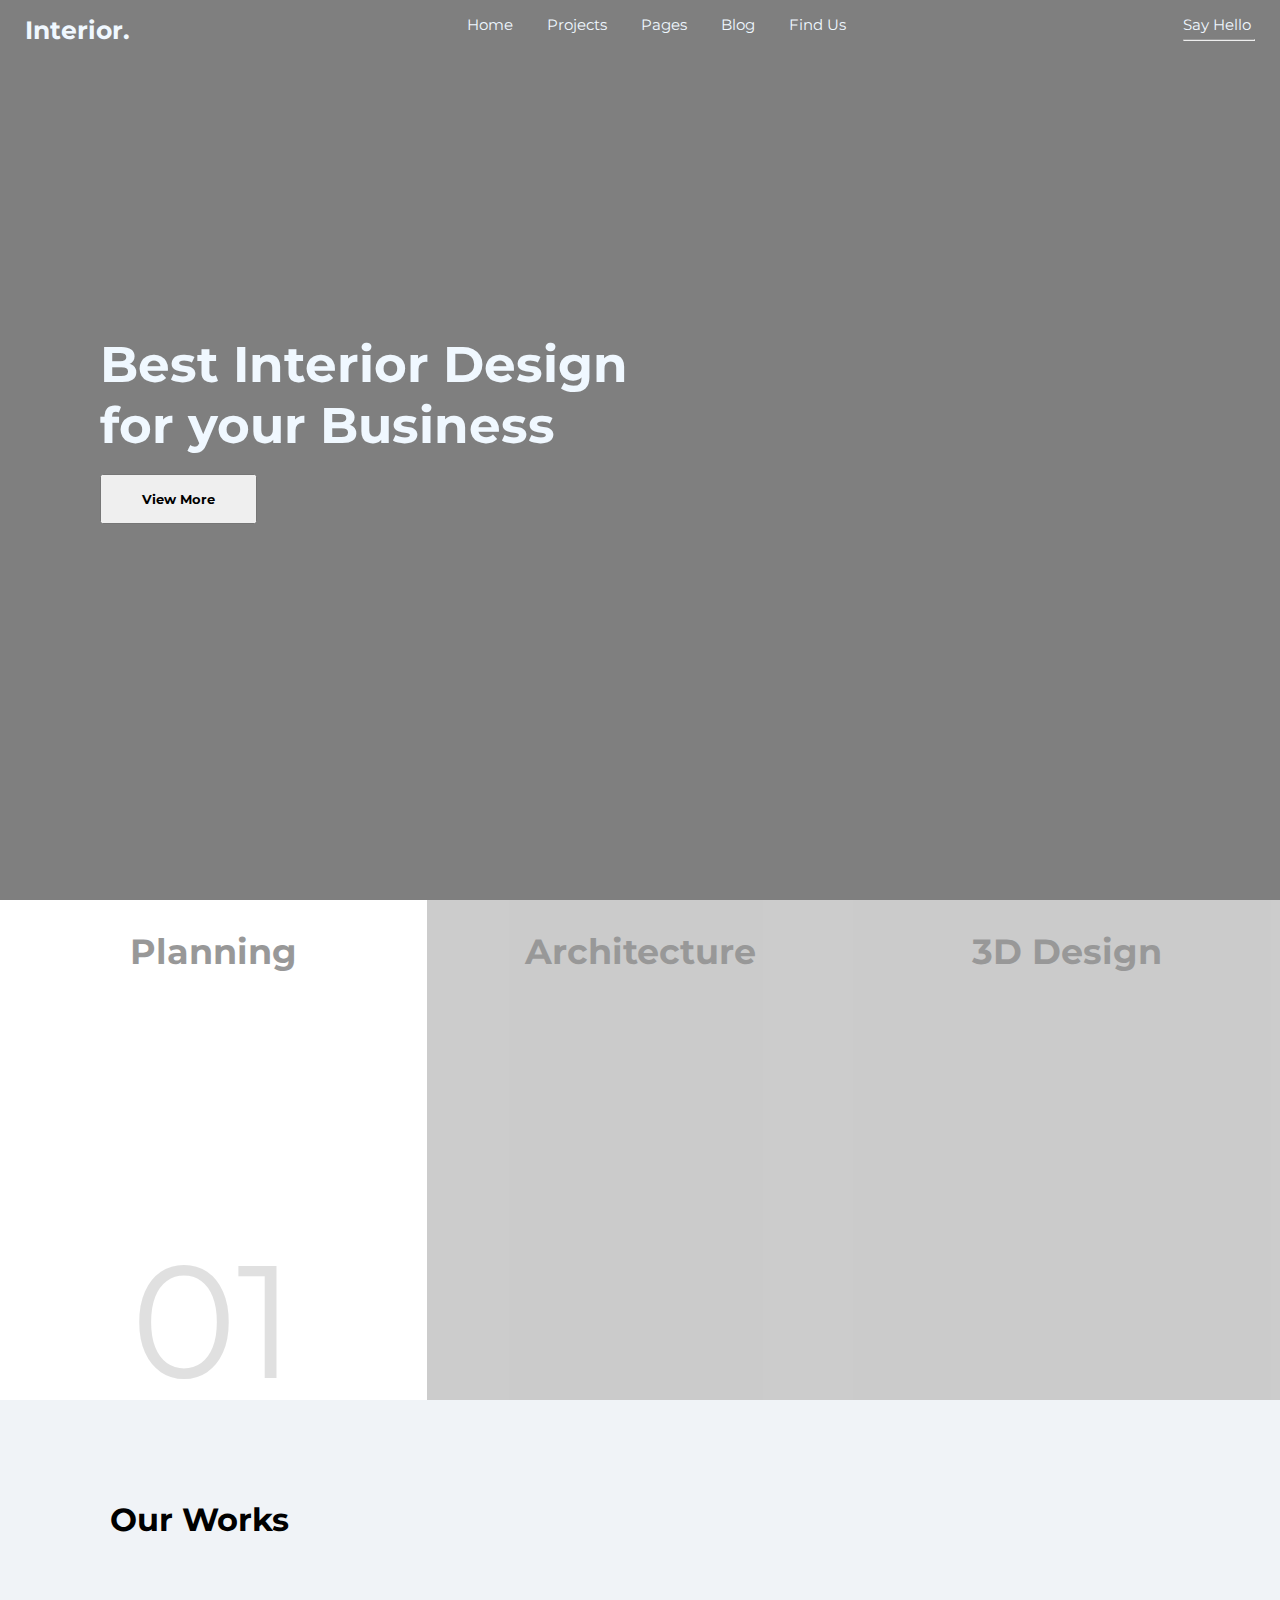
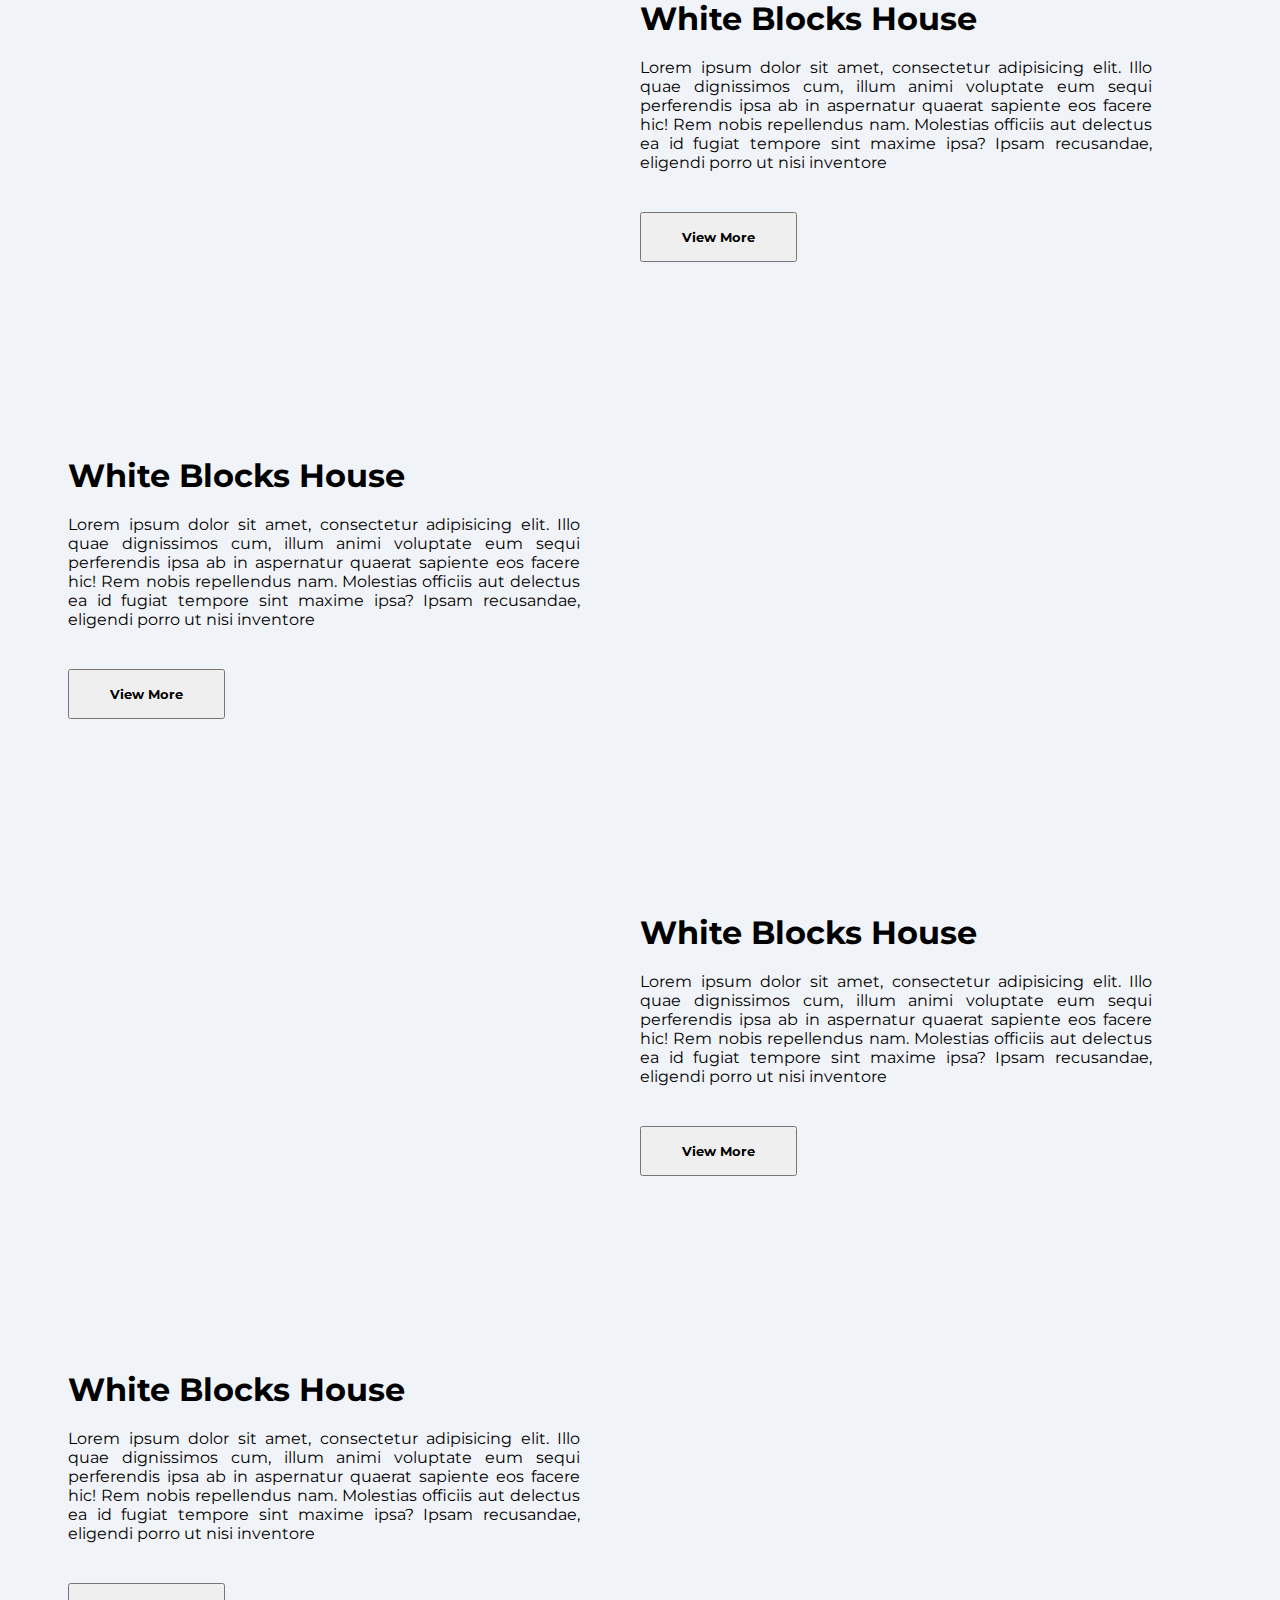
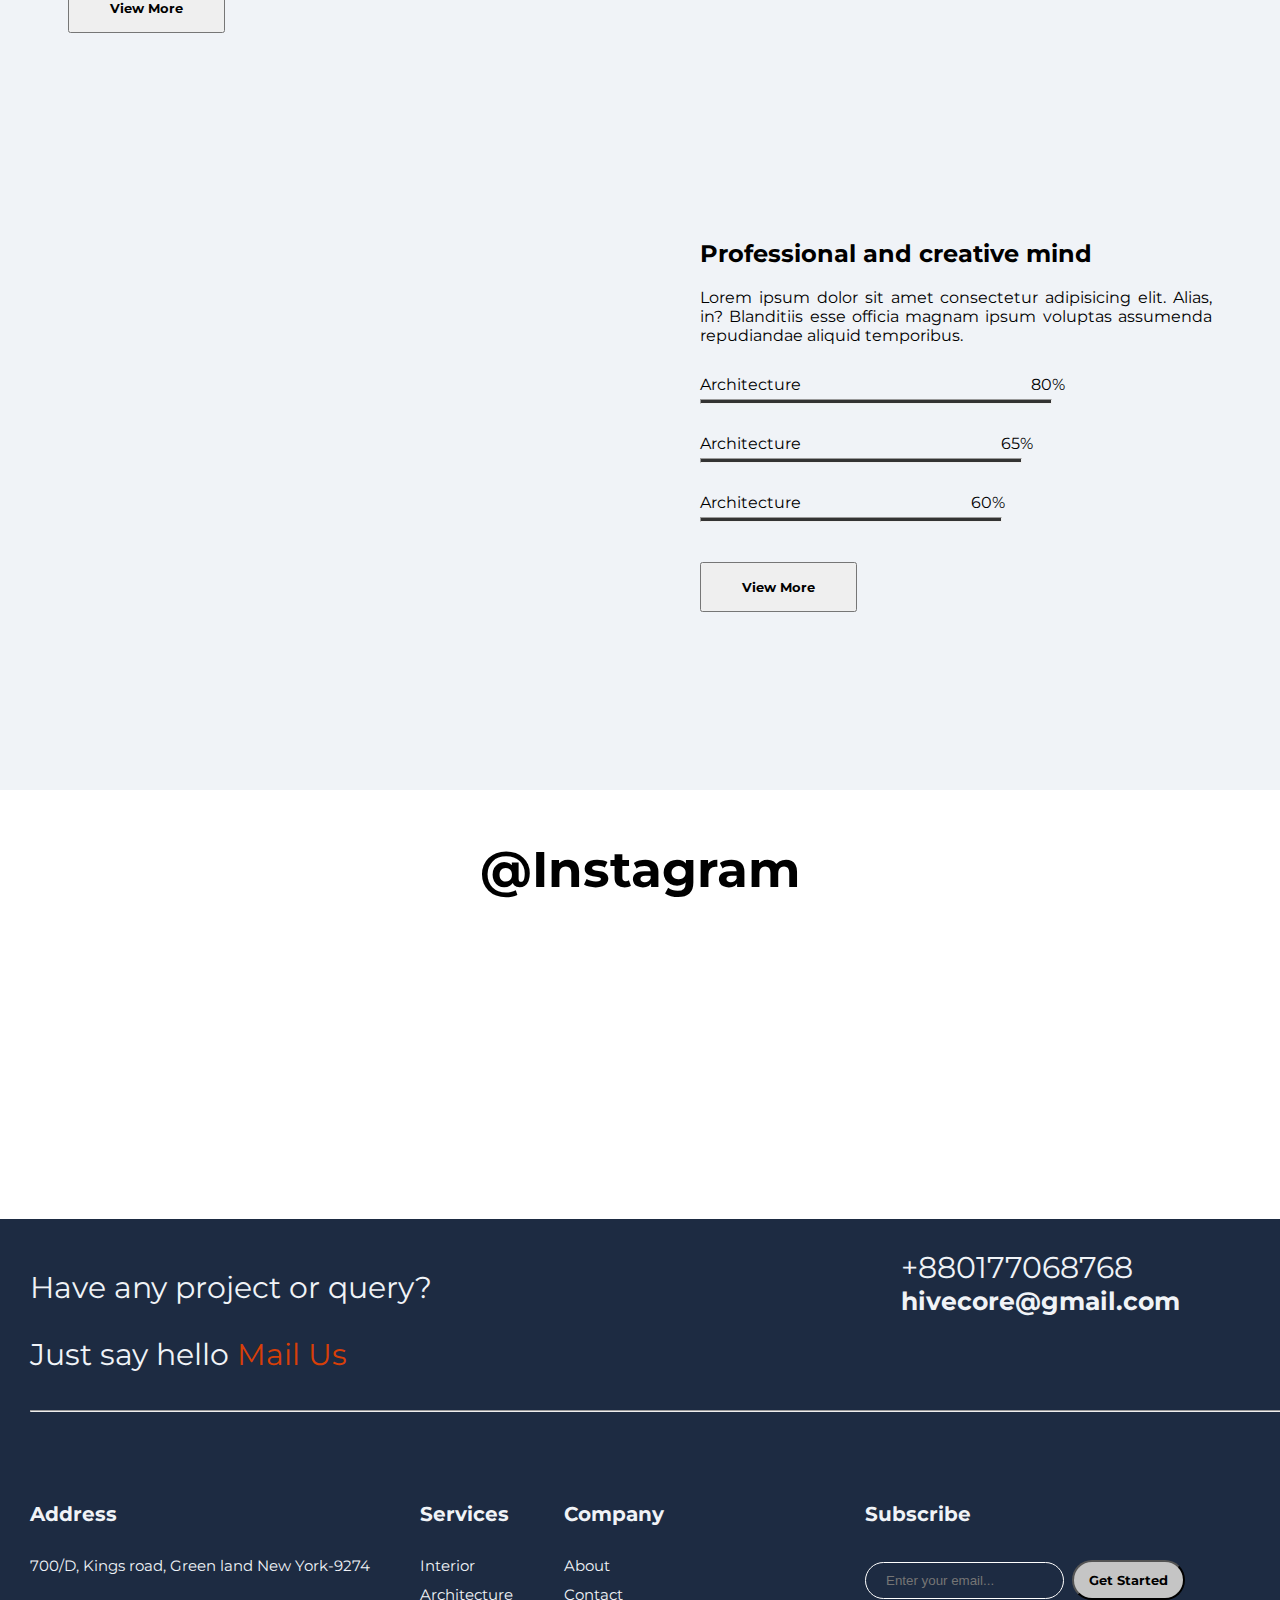
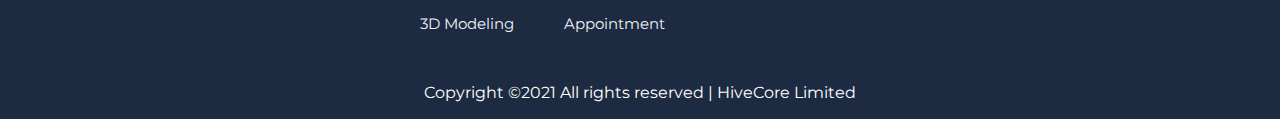
<file: index.html>
<!DOCTYPE html>
<html lang="en">
<head>
    <meta charset="UTF-8">
    <meta http-equiv="X-UA-Compatible" content="IE=edge">
    <meta name="viewport" content="width=device-width, initial-scale=1.0">
    <link rel="shortcut icon" type="image/jpg" href="https://static.thenounproject.com/png/76608-200.png"/>
    <link rel="stylesheet" href="cover.css">
    <title>Home Page</title>
</head>
<body>
    <div class="containerNo">

        <div id="navbar">
            <div class="nav">
                <ul class="nbarpop">
                    <li><a href="index.html">Home</a></li>
                    <li><a href="Projects.html">Projects</a></li>
                    <li><a href="#">Pages</a></li>
                    <li><a href="#">Blog</a></li>
                    <li><a href="Findus.html">Find Us</a></li>

                    <div class="sidelogo2">
                        <h5>Interior.</h5>    
                    </div>

                       <div class="sayhello2">
                <p>Say Hello</p>
                <hr class="line1">
            </hr>
            </div>
                </ul>

               

            </div>
           
          
            
            
          </div>

            <div class="nav" id="">
                <ul>
                    <li><a href="index.html">Home</a></li>
                    <li><a href="Projects.html">Projects</a></li>
                    <li><a href="">Pages</a></li>
                    <li><a href="">Blog</a></li>
                    <li><a href="Findus.html">Find Us</a></li>
                
                    <div class="sayhello">
                        <p>Say Hello</p>
                        <hr class="line1"> </hr>
                    </div>

                    <div class="sidelogo">
                        <h5>Interior.</h5>    
                     </div>
    
                </ul>
               
            
            </div>
    
        
    
            <div class="slogan">
                <p><b>Best Interior Design</b></p>
                    <p><b>for your Business</b></p>
            </div>
    
            <br>
    
            <div class="btn">
                <a href="Details.html"><button class="h"><b>View More</b></button></a> 
            </div>
    </div>



    <div class="cards">
        <div class="one">
            <h5 class="stlCol">Planning</h5>
            <p class="MidNum">01</p>
        </div>

        <div class="two">
            <h5 class="stlCol">Architecture</h5>
            <p class="MidNum">02</p>
        </div>

        <div class="three">
            <h5 class="stlCol">3D Design</h5>
            <p class="MidNum">03</p>
        </div>

    </div>


    <div class="ourWork">
        <h1 class="Head">Our Works</h1>

        <div class="twoSideCard">
            <div class="oneside">

            </div>
    
            <div class="anotherside">
                <h1 class="padd">White Blocks House</h1>
<p>Lorem ipsum dolor sit amet, consectetur adipisicing elit. Illo quae dignissimos cum, illum animi voluptate eum sequi perferendis ipsa ab in aspernatur quaerat sapiente eos facere hic! Rem nobis repellendus nam. Molestias officiis aut delectus ea id fugiat tempore sint maxime ipsa? Ipsam recusandae, eligendi porro ut nisi inventore </p>

<div class="btn2">
    <button class="h"><b>View More</b></button>
</div>
            </div>


            


        </div>

        <br>
        <br>
        <br>

        <div class="twoSideCard2">
            <div class="oneside">

            </div>
    
            <div class="anotherside">
                <h1 class="padd">White Blocks House</h1>
                <p>Lorem ipsum dolor sit amet, consectetur adipisicing elit. Illo quae dignissimos cum, illum animi voluptate eum sequi perferendis ipsa ab in aspernatur quaerat sapiente eos facere hic! Rem nobis repellendus nam. Molestias officiis aut delectus ea id fugiat tempore sint maxime ipsa? Ipsam recusandae, eligendi porro ut nisi inventore </p>
                <div class="btn2">
                    <a href="Details.html"><button class="h"><b>View More</b></button></a> 
                </div>
                            </div>
        

    </div>

    <br>
    <br>
    <br>

    <div class="twoSideCard">
        <div class="oneside">

        </div>

        <div class="anotherside">
            <h1 class="padd">White Blocks House</h1>
            <p>Lorem ipsum dolor sit amet, consectetur adipisicing elit. Illo quae dignissimos cum, illum animi voluptate eum sequi perferendis ipsa ab in aspernatur quaerat sapiente eos facere hic! Rem nobis repellendus nam. Molestias officiis aut delectus ea id fugiat tempore sint maxime ipsa? Ipsam recusandae, eligendi porro ut nisi inventore </p>
            <div class="btn2">
                <a href="Details.html"><button class="h"><b>View More</b></button></a> 
            </div>
                        </div>

    


    </div>

    <br>
    <br>
    <br>

    <div class="twoSideCard2">
        <div class="oneside">

        </div>

        <div class="anotherside">
            <h1 class="padd">White Blocks House</h1>
            <p>Lorem ipsum dolor sit amet, consectetur adipisicing elit. Illo quae dignissimos cum, illum animi voluptate eum sequi perferendis ipsa ab in aspernatur quaerat sapiente eos facere hic! Rem nobis repellendus nam. Molestias officiis aut delectus ea id fugiat tempore sint maxime ipsa? Ipsam recusandae, eligendi porro ut nisi inventore </p>
            <div class="btn2">
                <a href="Details.html"><button class="h"><b>View More</b></button></a> 
            </div>
                        </div>
    

</div>

<br>

<div class="midpic">
    <div class="pic">

    </div>

    <div class="percentage">
<h2 class="Phead">Professional and creative mind</h2>

<p>Lorem ipsum dolor sit amet consectetur adipisicing elit. Alias, in? Blanditiis esse officia magnam ipsum voluptas assumenda repudiandae aliquid temporibus.</p>

<div class="seventypcnt">
    <div class="uporerlikha">
        <div class="frstHead">Architecture</div>
         <div class="frstHead">80%</div>
    </div>
                <hr class="line2">
                        </hr>
</div>

<div class="seventypcnt">
    <div class="uporerlikha">
        <div class="secHead">Architecture</div>
         <div class="secHead">65%</div>
    </div>
                <hr class="line3">
                        </hr>
</div>

<div class="seventypcnt">
    <div class="uporerlikha">
            <div class="thrdHead">Architecture</div>
            <div class="thrdHead">60%</div>
    </div>
    <hr class="line4">
</hr>
</div>






<div class="btn2">
    <button class="h"><b>View More</b></button>
</div>
    </div>


    
</div>






  <h1 class="insta">@Instagram</h1>

  <div class="threepic">
      <div class="onepic">

      </div>

      <div class="secpic">

      </div>

      <div class="thrdpic">

      </div>
  </div>

  <br>

  <div class="blue">

    <div class="query">

        <div class="number">
            <p>+880177068768</p>
            <h5>hivecore@gmail.com</h5>
        </div>

        <div class="lines">
            <p class="la">Have any project or query?</p>
            <p class="la">Just say hello <a href="" class="mail">Mail Us</a></p>
            
            <br>
            
            <hr class="line">

            </hr>
        
        </div>

        <div class="footernote">
            <div class="frstnote">
<p class="footHead">Address</p>
<p class="footPara">700/D, Kings road, Green land New York-9274</p>
            </div>

            <div class="secnote">
                <p class="footHead">Services</p>
                <p class="footPara">Interior</p>
                <p class="footPara">Architecture</p>
                <p class="footPara">3D Modeling</p>
            </div>

            <div class="thirdnote">
                <p class="footHead">Company</p>
                <p class="footPara">About</p>
                <p class="footPara">Contact</p>
                <p class="footPara">Appointment</p>
            </div>

            <div class="Subscribe">
                <p class="footHead comapnysidedeo">Subscribe</p>
              
                  
                    <form class="newsletter_form">
                        <input type="text"  placeholder="Enter your email..." required style="box-shadow: none" class="form">
                        <button class="subbtn" type="submit">Get Started</button>
                    </form>
                    
               
            
            
            </div>
        </div>
        
    </div>



    <div class="copyright">
        <p class="copyright">  Copyright ©2021 All rights reserved | HiveCore Limited</p>
    </div>
</div>





<script>
    // When the user scrolls down 20px from the top of the document, slide down the navbar
    window.onscroll = function() {scrollFunction()};
    
    function scrollFunction() {
      if (document.body.scrollTop > 350 || document.documentElement.scrollTop > 350) {
        document.getElementById("navbar").style.top = "0";
      } else {
        document.getElementById("navbar").style.top = "-90px";
      }
    }
    </script>



</body>
</html>
</file>
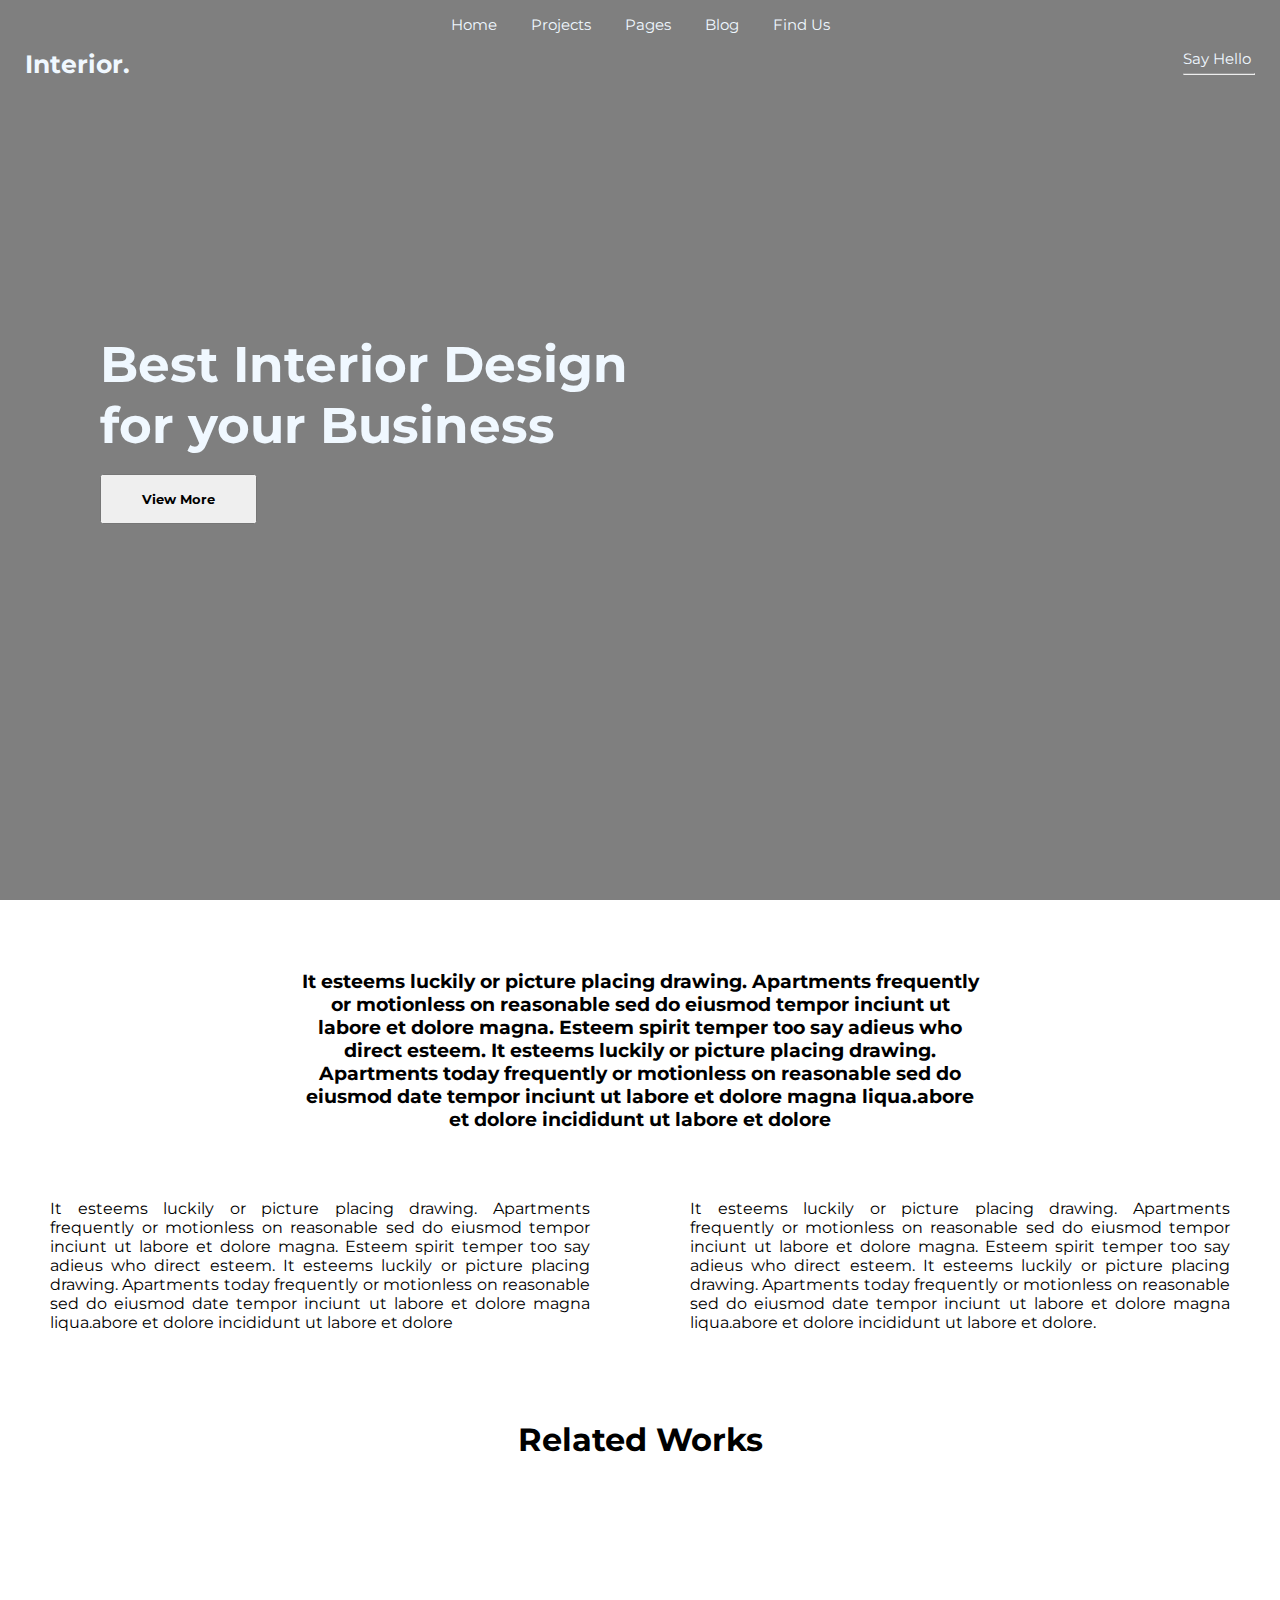
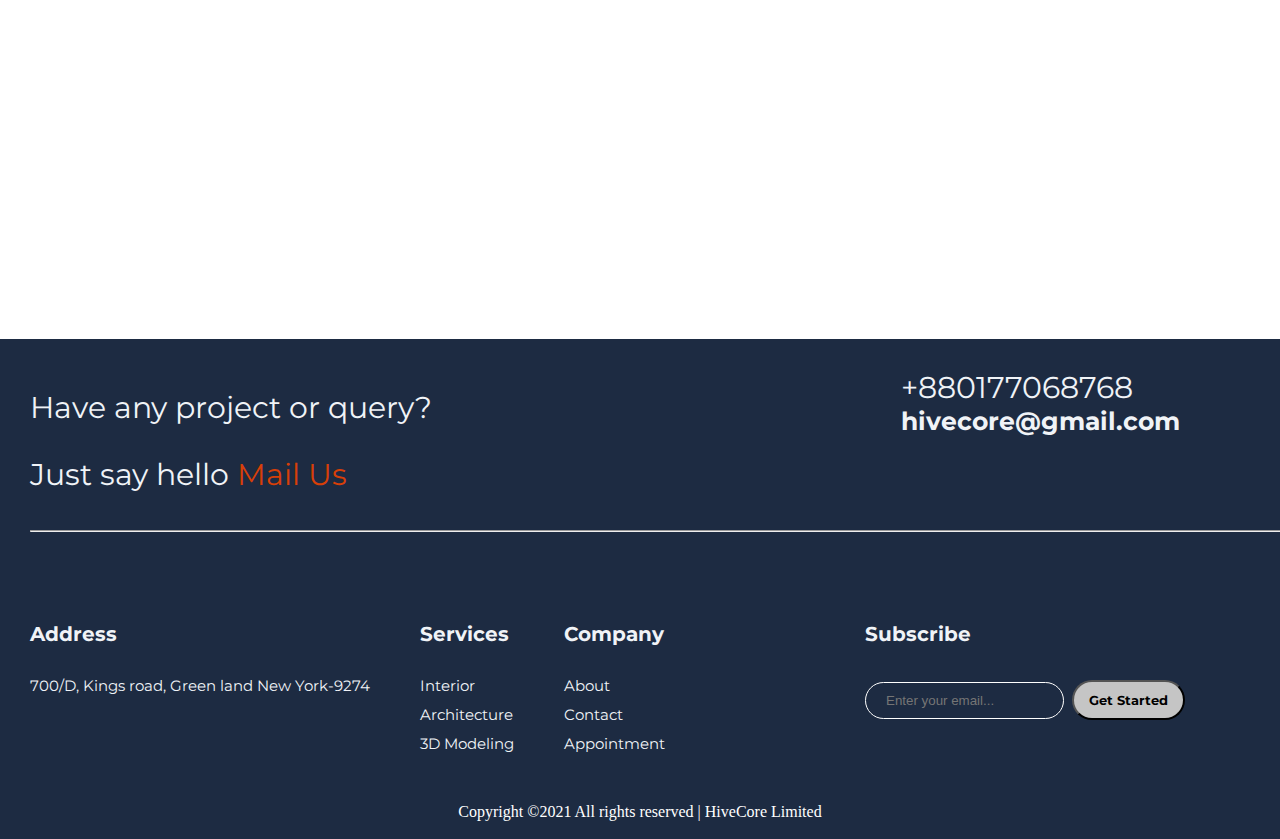
<file: Details.html>
<!DOCTYPE html>
<html lang="en">
<head>
    <meta charset="UTF-8">
    <meta http-equiv="X-UA-Compatible" content="IE=edge">
    <meta name="viewport" content="width=device-width, initial-scale=1.0">
    <link rel="shortcut icon" type="image/jpg" href="https://static.thenounproject.com/png/76608-200.png"/>
    <link rel="stylesheet" href="cover.css">
    <title>Details</title>
</head>
<body>
    <div class="containerNo">

        <div id="navbar">
            <div class="nav">
                <ul class="nbarpop">
                    <li><a href="index.html">Home</a></li>
                    <li><a href="Projects.html">Projects</a></li>
                    <li><a href="">Pages</a></li>
                    <li><a href="">Blog</a></li>
                    <li><a href="Findus.html">Find Us</a></li>

                    <div class="sidelogo2">
                        <h5>Interior.</h5>    
                     </div>
    

                       <div class="sayhello2">
                <p>Say Hello</p>
                <hr class="line1">
            </hr>
            </div>
                </ul>

               

            </div>
           
          
            
            
          </div>

            <div class="nav" id="">
                <ul>
                    <li><a href="index.html">Home</a></li>
                    <li><a href="Projects.html">Projects</a></li>
                    <li><a href="">Pages</a></li>
                    <li><a href="">Blog</a></li>
                    <li><a href="Findus.html">Find Us</a></li>
    
                </ul>
            </div>
    
            <div class="sayhello">
                <p>Say Hello</p>
                <hr class="line1">
                                </hr>
            </div>
    
            <div class="sidelogo">
                <h5>Interior.</h5>    
             </div>
    
    
            <div class="slogan">
                <p><b>Best Interior Design</b></p>
                    <p><b>for your Business</b></p>
            </div>
    
            <br>
    
            <div class="btn">
                <button class="h"><b>View More</b></button>
            </div>
    </div>


    <div class="HeadDetail">
        <h3>It esteems luckily or picture placing drawing. Apartments frequently or motionless on reasonable sed do eiusmod tempor inciunt ut labore et dolore magna.

       Esteem spirit temper too say adieus who direct esteem. It esteems luckily or picture placing drawing. Apartments today frequently or motionless on reasonable sed do eiusmod date tempor inciunt ut labore et dolore magna liqua.abore et dolore incididunt ut labore et dolore</h3>
    </div>

    <br>


    <div class="detailHead">
        <div class="para1">
    <p>It esteems luckily or picture placing drawing. Apartments frequently or motionless on reasonable sed do eiusmod tempor inciunt ut labore et dolore magna.

    Esteem spirit temper too say adieus who direct esteem. It esteems luckily or picture placing drawing. Apartments today frequently or motionless on reasonable sed do eiusmod date tempor inciunt ut labore et dolore magna liqua.abore et dolore incididunt ut labore et dolore</p>
        </div>

        <div class="para2">
            <p>It esteems luckily or picture placing drawing. Apartments frequently or motionless on reasonable sed do eiusmod tempor inciunt ut labore et dolore magna.

                Esteem spirit temper too say adieus who direct esteem. It esteems luckily or picture placing drawing. Apartments today frequently or motionless on reasonable sed do eiusmod date tempor inciunt ut labore et dolore magna liqua.abore et dolore incididunt ut labore et dolore.</p>
        </div>
    </div>


    <br>

    <h1 class="HeadDetail">Related Works</h1>

    <div class="detailpic">
        <div class="pic1">
                
        </div>

    <div class="pic2">
          
        </div>
    </div>








  <div class="blue">

    <div class="query">

        <div class="number">
            <p>+880177068768</p>
            <h5>hivecore@gmail.com</h5>
        </div>

        <div class="lines">
            <p class="la">Have any project or query?</p>
            <p class="la">Just say hello <a href="" class="mail">Mail Us</a></p>
            
            <br>
            
            <hr class="line">

            </hr>
        
        </div>

        <div class="footernote">
            <div class="frstnote">
<p class="footHead">Address</p>
<p class="footPara">700/D, Kings road, Green land New York-9274</p>
            </div>

            <div class="secnote">
                <p class="footHead">Services</p>
                <p class="footPara">Interior</p>
                <p class="footPara">Architecture</p>
                <p class="footPara">3D Modeling</p>
            </div>

            <div class="thirdnote">
                <p class="footHead">Company</p>
                <p class="footPara">About</p>
                <p class="footPara">Contact</p>
                <p class="footPara">Appointment</p>
            </div>

            <div class="">
                <p class="footHead comapnysidedeo">Subscribe</p>
              
                  
                    <form class="newsletter_form">
                        <input type="text"  placeholder="Enter your email..." required style="box-shadow: none" class="form">
                        <button class="subbtn" type="submit">Get Started</button>
                    </form>
                    
            
            </div>
        </div>
        
    </div>



    <div class="copyright">
        <p class="copyright">Copyright ©2021 All rights reserved | HiveCore Limited</p>
    </div>
</div>





<script>
    // When the user scrolls down 20px from the top of the document, slide down the navbar
    window.onscroll = function() {scrollFunction()};
    
    function scrollFunction() {
      if (document.body.scrollTop > 350 || document.documentElement.scrollTop > 350) {
        document.getElementById("navbar").style.top = "0";
      } else {
        document.getElementById("navbar").style.top = "-90px";
      }
    }
    </script>



</body>
</html>
</file>
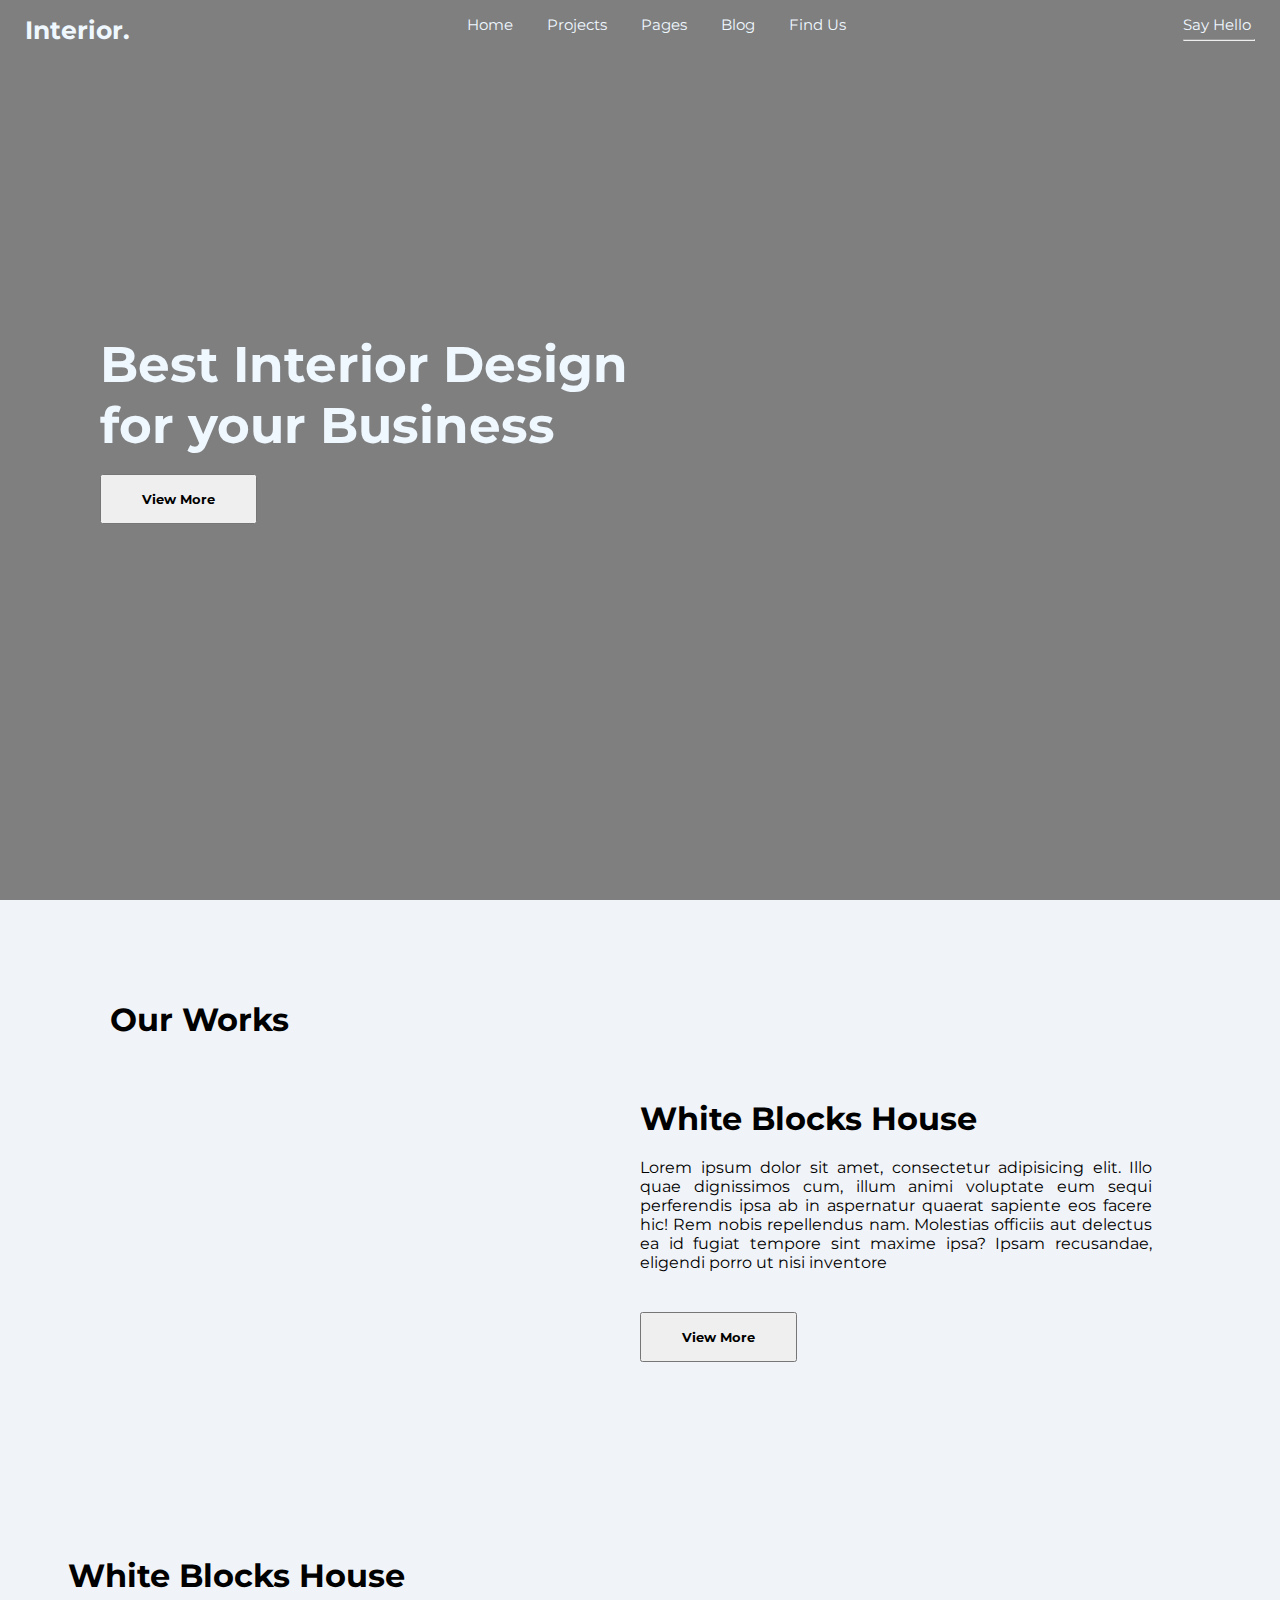
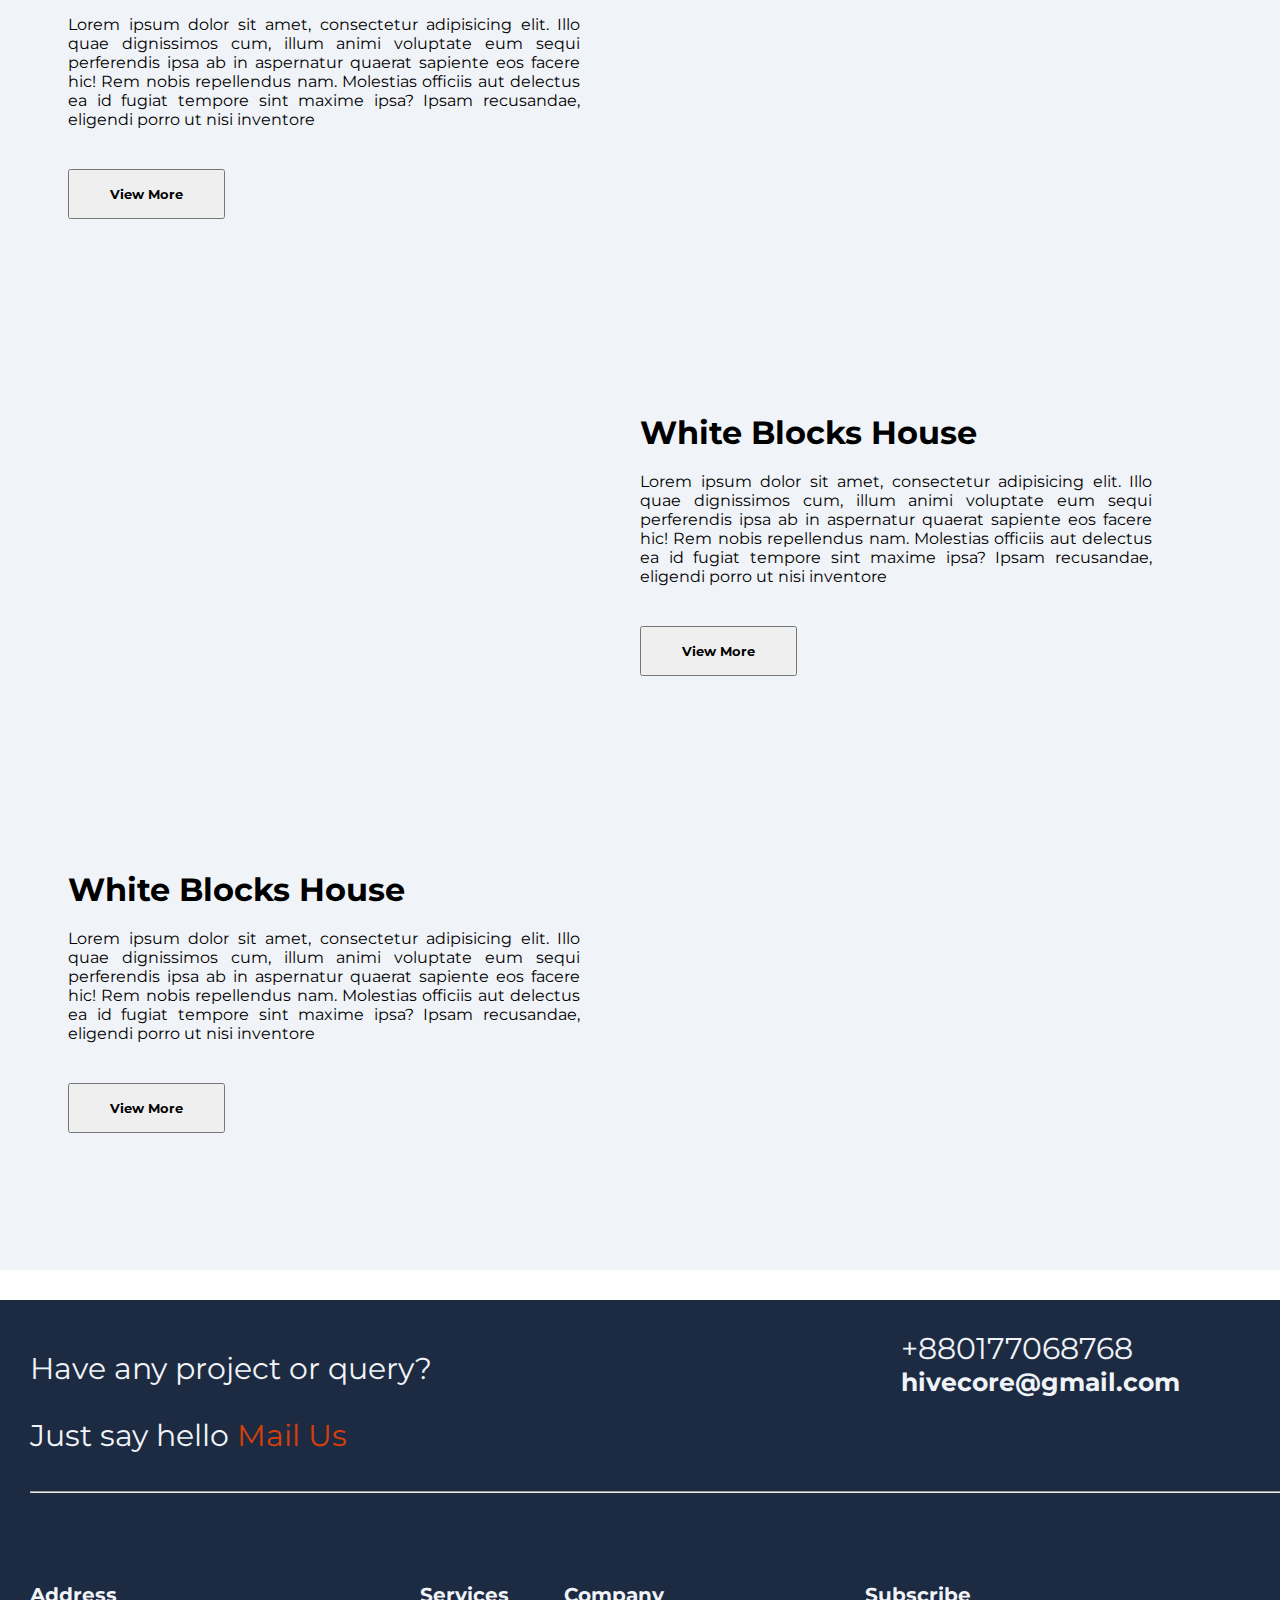
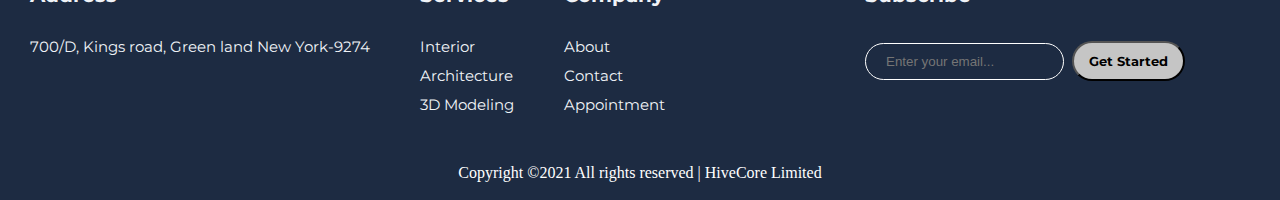
<file: Projects.html>
<!DOCTYPE html>
<html lang="en">
<head>
    <meta charset="UTF-8">
    <meta http-equiv="X-UA-Compatible" content="IE=edge">
    <meta name="viewport" content="width=device-width, initial-scale=1.0">
    
    <link rel="stylesheet" href="cover.css">
    <title>Projects</title>
</head>
<body>
    <div class="containerNo">

        <div id="navbar">
            <div class="nav">
                <ul class="nbarpop">
                    <li><a href="index.html">Home</a></li>
                    <li><a href="Projects.html">Projects</a></li>
                    <li><a href="">Pages</a></li>
                    <li><a href="">Blog</a></li>
                    <li><a href="Findus.html">Find Us</a></li>

                    <div class="sidelogo2">
                        <h5>Interior.</h5>    
                     </div>
    

                       <div class="sayhello2">
                <p>Say Hello</p>
                <hr class="line1">
            </hr>
            </div>
        </ul>

            </div>
           
          
            
            
          </div>

              <div class="nav" id="">
                <ul>
                    <li><a href="index.html">Home</a></li>
                    <li><a href="Projects.html">Projects</a></li>
                    <li><a href="">Pages</a></li>
                    <li><a href="">Blog</a></li>
                    <li><a href="Findus.html">Find Us</a></li>
                
                    <div class="sayhello">
                        <p>Say Hello</p>
                        <hr class="line1"> </hr>
                    </div>

                    <div class="sidelogo">
                        <h5>Interior.</h5>    
                     </div>
    
                </ul>
               
            
            </div>
    
    
            <div class="slogan">
                <p><b>Best Interior Design</b></p>
                    <p><b>for your Business</b></p>
            </div>
    
            <br>
    
            <div class="btn">
               <a href="Details.html"><button class="h"><b>View More</b></button></a> 
            </div>
    </div>




    <div class="ourWork2">
        <h1 class="Head">Our Works</h1>

        <div class="twoSideCard">
            <div class="oneside">

            </div>
    
            <div class="anotherside">
                <h1 class="padd">White Blocks House</h1>
<p>Lorem ipsum dolor sit amet, consectetur adipisicing elit. Illo quae dignissimos cum, illum animi voluptate eum sequi perferendis ipsa ab in aspernatur quaerat sapiente eos facere hic! Rem nobis repellendus nam. Molestias officiis aut delectus ea id fugiat tempore sint maxime ipsa? Ipsam recusandae, eligendi porro ut nisi inventore </p>

<div class="btn2">
    <button class="h"><b>View More</b></button>
</div>
            </div>


            


        </div>

        <br>
        <br>
        <br>

        <div class="twoSideCard2">
            <div class="oneside">

            </div>
    
            <div class="anotherside">
                <h1 class="padd">White Blocks House</h1>
                <p>Lorem ipsum dolor sit amet, consectetur adipisicing elit. Illo quae dignissimos cum, illum animi voluptate eum sequi perferendis ipsa ab in aspernatur quaerat sapiente eos facere hic! Rem nobis repellendus nam. Molestias officiis aut delectus ea id fugiat tempore sint maxime ipsa? Ipsam recusandae, eligendi porro ut nisi inventore </p>
                <div class="btn2">
                    <button class="h"><b>View More</b></button>
                </div>
                            </div>
        

    </div>

    <br>
    <br>
    <br>

    <div class="twoSideCard">
        <div class="oneside">

        </div>

        <div class="anotherside">
            <h1 class="padd">White Blocks House</h1>
            <p>Lorem ipsum dolor sit amet, consectetur adipisicing elit. Illo quae dignissimos cum, illum animi voluptate eum sequi perferendis ipsa ab in aspernatur quaerat sapiente eos facere hic! Rem nobis repellendus nam. Molestias officiis aut delectus ea id fugiat tempore sint maxime ipsa? Ipsam recusandae, eligendi porro ut nisi inventore </p>
            <div class="btn2">
                <button class="h"><b>View More</b></button>
            </div>
                        </div>

    


    </div>

    <br>
    <br>
    <br>

    <div class="twoSideCard2">
        <div class="oneside">

        </div>

        <div class="anotherside">
            <h1 class="padd">White Blocks House</h1>
            <p>Lorem ipsum dolor sit amet, consectetur adipisicing elit. Illo quae dignissimos cum, illum animi voluptate eum sequi perferendis ipsa ab in aspernatur quaerat sapiente eos facere hic! Rem nobis repellendus nam. Molestias officiis aut delectus ea id fugiat tempore sint maxime ipsa? Ipsam recusandae, eligendi porro ut nisi inventore </p>
            <div class="btn2">
                <button class="h"><b>View More</b></button>
            </div>
                        </div>
    

</div>


</div>

  <div class="blue">

    <div class="query">

        <div class="number">
            <p>+880177068768</p>
            <h5>hivecore@gmail.com</h5>
        </div>

        <div class="lines">
            <p class="la">Have any project or query?</p>
            <p class="la">Just say hello <a href="" class="mail">Mail Us</a></p>
            
            <br>
            
            <hr class="line">

            </hr>
        
        </div>

        <div class="footernote">
            <div class="frstnote">
<p class="footHead">Address</p>
<p class="footPara">700/D, Kings road, Green land New York-9274</p>
            </div>

            <div class="secnote">
                <p class="footHead">Services</p>
                <p class="footPara">Interior</p>
                <p class="footPara">Architecture</p>
                <p class="footPara">3D Modeling</p>
            </div>

            <div class="thirdnote">
                <p class="footHead">Company</p>
                <p class="footPara">About</p>
                <p class="footPara">Contact</p>
                <p class="footPara">Appointment</p>
            </div>

            <div class="Subscribe">
                <p class="footHead comapnysidedeo">Subscribe</p>
              
                  
                    <form class="newsletter_form">
                        <input type="text"  placeholder="Enter your email..." required style="box-shadow: none" class="form">
                        <button class="subbtn" type="submit">Get Started</button>
                    </form>
                    
               
            
            
            </div>
        </div>
        
    </div>



    <div class="copyright">
        <p class="copyright">  Copyright ©2021 All rights reserved | HiveCore Limited</p>
    </div>
</div>





<script>
    // When the user scrolls down 20px from the top of the document, slide down the navbar
    window.onscroll = function() {scrollFunction()};
    
    function scrollFunction() {
      if (document.body.scrollTop > 350 || document.documentElement.scrollTop > 350) {
        document.getElementById("navbar").style.top = "0";
      } else {
        document.getElementById("navbar").style.top = "-90px";
      }
    }
    </script>



</body>
</html>
</file>
<file: cover.css>
@import url('https://fonts.googleapis.com/css2?family=Montaga&family=Montserrat&display=swap');
@import url('https://fonts.googleapis.com/css2?family=Hammersmith+One&family=Staatliches&display=swap');
*{
    margin: 0;
    padding: 0;
}

.containerNo{
    height: 100vh;
    width: 100wv;
    background-image: linear-gradient(rgba(0,0,0,.5), rgba(0,0,0,.5)), url(http://cdn.home-designing.com/wp-content/uploads/2019/04/living-room-pendant-light.jpg);
}


#navbar {
    background-color: black;
    position: fixed;
    z-index: 1;
    top: -80px;
    width: 100%;
    display: inline-block;
    transition: top 0.4s;
    text-align: center;
    font-family: 'Montserrat', sans-serif;
  }
  
#navbar a {
    float: left;
    display: block;
    color: #f2f2f2;
    text-align: center;
    padding: 15px;
    text-decoration: none;
    font-size: 15px;
    font-family: 'Montserrat', sans-serif;
  }
  



.nbarpop{
    
}
.nav{
    text-align: center;
    opacity: 1.0;
}


ul li {
    display: inline-block;
    font-size: 15px;
    margin-top: 15px;
    opacity: 1.0;
}

ul li a{
    text-decoration: none;
    color: aliceblue;
    padding: 15px;
    font-family: 'Montserrat', sans-serif;
    opacity: 1.0;
}

.nbarpop{
    text-align: center;
}
.sidelogo{
    color: aliceblue;
    float: left;
    font-size: 30px;
    padding-left: 25px;
    font-family: 'Montserrat', sans-serif;
    margin-top:15px; 
    opacity: 1.0;}

.sidelogo2{
    color: aliceblue;
    margin-top: 15px;
    float: left;
    font-size: 30px;
    padding-left: 25px;
    font-family: 'Montserrat', sans-serif;
    opacity: 1.0;
}

.sayhello{
    color: aliceblue;
    display: inline-block;
    font-size: 15px;
    padding-right: 25px;
    font-family: 'Montserrat', sans-serif;
    float:right;
    margin-top:15px; ;
    opacity: 1.0;
}

.sayhello2{
    color: aliceblue;
    display: inline-block;
    font-size: 15px;
    padding-right: 25px;
    font-family: 'Montserrat', sans-serif;
    float:right;
    width: fit-content;
    margin-top: 15px;
    opacity: 1.0;
}

.slogan{
    text-decoration: none;
    color: aliceblue;
    margin-top: 300px;
    margin-left: 100px;
    font-family: 'Montserrat', sans-serif;
    font-size: 50px;

}

.btn{
    margin-left: 100px; 
}

.btn2{
    margin-top: 40px;
}

.h{
    padding-top: 15px;
    padding-bottom: 15px;
    padding-left: 40px;
    padding-right: 40px;
    font-family: 'Montserrat', sans-serif;
}

.h2{
    padding-top: 15px;
    padding-bottom: 15px;
    padding-left: 40px;
    padding-right: 40px;
    font-family: 'Montserrat', sans-serif;
    color:white;
    background-color: #4b5457;
    transition: 0.5s;
}

.h:hover{
    padding-top: 15px;
    padding-bottom: 15px;
    padding-left: 40px;
    padding-right: 40px;
    font-family: 'Montserrat', sans-serif;
    color:white;
    background-color: #4b5457;
    transition: 0.5s;
}

.cards{
    display: flex;
}

.one{
    height: 500px;
    width:33.5%;
    background-image: url(https://s3-us-west-2.amazonaws.com/prosky/talkingtalent/articles/image_prevs/000/000/157/original/planning.jpg?1563973788);
    opacity: .4;
    transition: .5 s;
    cursor: pointer;
}

.one:hover{
    height: 500px;
    width:33.5%;
    opacity: .9;
    background-image: linear-gradient(rgba(0,0,0,.5), rgba(0,0,0,.5)), url(https://s3-us-west-2.amazonaws.com/prosky/talkingtalent/articles/image_prevs/000/000/157/original/planning.jpg?1563973788);
    cursor: pointer;
    color: #f0f3f7;
}

.two{
    height: 500px;
    width:33.5%;
    background-image: linear-gradient(rgba(0,0,0,.5), rgba(0,0,0,.5)), url(https://images.adsttc.com/media/images/54f7/d4c0/e58e/ce08/b400/025d/medium_jpg/Portada_Casa_A___08023_Arquitectos_-02-ESQ_NOCHE.jpg?1425527985);
    opacity: .4;
    transition: .5 s;
    cursor: pointer;
}

.two:hover{
    height: 500px;
    width:33.5%;
    cursor: pointer;
    background-image: linear-gradient(rgba(0,0,0,.5), rgba(0,0,0,.5)), url(https://images.adsttc.com/media/images/54f7/d4c0/e58e/ce08/b400/025d/medium_jpg/Portada_Casa_A___08023_Arquitectos_-02-ESQ_NOCHE.jpg?1425527985);
    opacity: .9;
    color: #f0f3f7;
}



.three{
    height: 500px;
    width:33.5%;
    background: linear-gradient(rgba(0,0,0,.5), rgba(0,0,0,.5)), url(https://5.imimg.com/data5/LQ/BS/MZ/ANDROID-81832725/1556828896005-jpg-500x500.jpg);
    opacity: .4;
    transition: .5 s;
    cursor: pointer;
}

.three:hover{
    height: 500px;
    width:33.5%;
  cursor: pointer;
    background: linear-gradient(rgba(0,0,0,.5), rgba(0,0,0,.5)), url(https://5.imimg.com/data5/LQ/BS/MZ/ANDROID-81832725/1556828896005-jpg-500x500.jpg);
    opacity: .9;
    color: #f0f3f7;
}


.MidNum{
    text-align: center;
    font-size: 160px;
    color: grey;
    opacity: .6;
    margin-top: 250px;
    font-family: 'Montserrat', sans-serif;
}

.stlCol{
    margin-top: 30px;
    text-align: center;
    font-size: 35px;
    font-family: 'Montserrat', sans-serif;
}

.ourWork{
    width: 100vw;
    height:2590px;
    background-color: #f0f3f7;
    font-family: 'Montserrat', sans-serif;
}

.ourWork2{
    background-color: #f0f3f7;
    font-family: 'Montserrat', sans-serif;
}

.oneside{
height: 400px;
width: 40%;
background: url(https://preview.colorlib.com/theme/interior2/img/works/x1.png.pagespeed.ic.joMCYtdVbG.webp);
margin-right: 60px;
}

.anotherside{
    height: 400px;
    width: 40%;
    margin-right: 60px;

}

.twoSideCard{
    display: flex;
    justify-content: center;
}

.twoSideCard2{
    display: flex;
    justify-content: center;
    flex-direction: row-reverse;

}

.Head{
    margin-left: 110px;
    margin-bottom: 60px;
    padding-top: 100px;
}

.padd{
    margin-bottom: 20px;
}

p{
    text-align: justify;
}


.midpic{
    display: flex;
}

.pic{
    height: 600px;
    width: 50%;
    background: url(https://preview.colorlib.com/theme/interior2/img/creative_mind/x1.png.pagespeed.ic.ATsa1swhwi.webp);
   
}

.percentage{
    height: 400px;
    width: 40%;
    margin-left: 60px;

}

.Phead{
    margin-top: 50px;
    padding-bottom: 20px;
}

.insta{
    text-align: center;
    margin-top: 50px;
    margin-bottom: 70px;
    font-size: 50px ;
}


.threepic{
    display: flex;
    justify-content: center;
    

}

.onepic{
    margin-right: 30px;
    height: 200px;
    width: 25%;
    background: url(https://preview.colorlib.com/theme/interior2/img/instragram/x1.png.pagespeed.ic.3j6S1N2ByT.webp);
}

.secpic{
    margin-right: 30px;
    height: 200px;
    width: 25%;
    background: url(https://preview.colorlib.com/theme/interior2/img/instragram/x2.png.pagespeed.ic.x4EXSRIorX.webp);
}

.thrdpic{
    height: 200px;
    width: 25%;
    background: url(https://preview.colorlib.com/theme/interior2/img/instragram/x3.png.pagespeed.ic.Xxymv_K6Jy.webp);
}

.blue{
    background-color: #1d2b42;
    width: 100vw;
    height: 500px;
}

.query{
    font-size: 30px;
    color: #f0f3f7;
    font-family: 'Montserrat', sans-serif;
    margin-left: 30px;
    margin-top: 30px;
}

.la{
    margin-top: 30px;
}

.number{
    float: right;
    color: #f0f3f7;
    margin-right: 100px;
    font-size: 30px ;
   padding-top: 30px;
   font-family: 'Montserrat', sans-serif;

}

.lines{
    padding-top: 20px;
    font-family: 'Montserrat', sans-serif;
    
}

.mail{
    color:rgb(216, 63, 8);
    text-decoration: none;
}

.mail:hover{

}
hr.line{
    border: .5 px solid white;
    display: inline-block;
    width: 1250px;
    display: flex;
    justify-content: center;
    align-items: center;
    color: rgb(255, 255, 88);
    
}
hr.line1{
    border: .5 px solid rgb(255, 255, 88);;
    display: inline-block;
    width: 70px;
    display: flex;
    justify-content: center;
    align-items: center;
    margin-top: 5px;
    
}

hr.line2{
    height: 3px;
    display: inline-block;
    width: 350px;
    display: flex;
    justify-content: center;
    align-items: center;
    margin-top: 5px;
    background-color: #333; /* Modern Browsers */
    
}
hr.line3{
    height: 3px;
    display: inline-block;
    width: 320px;
    display: flex;
    justify-content: center;
    align-items: center;
    margin-top: 5px;
    background-color: #333; /* Modern Browsers */
    
}

hr.line4{
    height: 3px;
    display: inline-block;
    width: 300px;
    display: flex;
    justify-content: center;
    align-items: center;
    margin-top: 5px;
    background-color: #333; /* Modern Browsers */
    
}

.footernote{
    display: flex;
}

.footHead{
    font-size: 20px;
    font-weight: bold;
    margin-top: 90px;
    margin-bottom: 30px;
}

.footPara{
    font-size: 15px;
    text-align: justify;
    margin-right: 50px;
    padding-bottom: 10px;
}

.comapnysidedeo{
    padding-left: 150px;
}

.textfield{
    border-radius: 25px;
    background-color: #1d2b42;
    color:white;
}

.newsletter_form {
    position: relative;
    margin-bottom: 20px;
    margin-left: 140px;
    padding-left: 10px;
}

.form{
    border: 1px solid white;
    border-radius: 20px;
    height: 35px;
    background: transparent;
    color: #ddd;
    padding-left: 20px;
    outline:none;
}

.subbtn{
    border-radius: 50px;
    padding: 10px;
    background-color: rgb(197, 197, 197);
    font-family: 'Montserrat', sans-serif;
    font-weight: bold;
    padding-left:15px ;
    padding-right:15px ;
    
}

.copyright{
    text-align: center;
    margin-top: 40px;
    color: white;
}

.ArchitectureLikha{
    
}

.uporerlikha{
    display: flex;
}

.frstHead{
    padding-right: 230px;
}

.secHead{
    padding-right: 200px;
}

.thrdHead{
    padding-right: 170px;
}


.seventypcnt{
    padding-top: 30px;
}

.ArcHead{
    float: left;
}

.ArcPer{
    float: right;
}

.detailHead{
    display: flex;
    justify-content: center;

}

.HeadDetail{
    margin-top: 70px;
    text-align: center;
    margin-right: 300px;
    margin-left: 300px;
    margin-bottom: 50px;
    font-family: 'Montserrat', sans-serif;

}

.para1{
    text-align: justify;
    width: 50%;;
    height: 90px;
    margin-left: 50px;
    margin-right: 50px;
    font-family: 'Montserrat', sans-serif;
}

.para2{
    text-align: justify;
    width: 50%;;
    margin-left: 50px;
    margin-right: 50px;
    font-family: 'Montserrat', sans-serif;
}

.detailpic{
    display: flex;
    justify-content: center;
}

.pic1{
    background: url(https://preview.colorlib.com/theme/interior2/img/details-img/x1.png.pagespeed.ic.uzNWmbYpKr.webp);
    height: 400px;
    width: 40%;
    margin-right: 20px;
}

.pic2{
    background: url(https://preview.colorlib.com/theme/interior2/img/details-img/x2.png.pagespeed.ic.v-r3iMEYSe.webp);
    height: 400px;
    width: 40%;
    margin-left: 20px;
}
</file>
